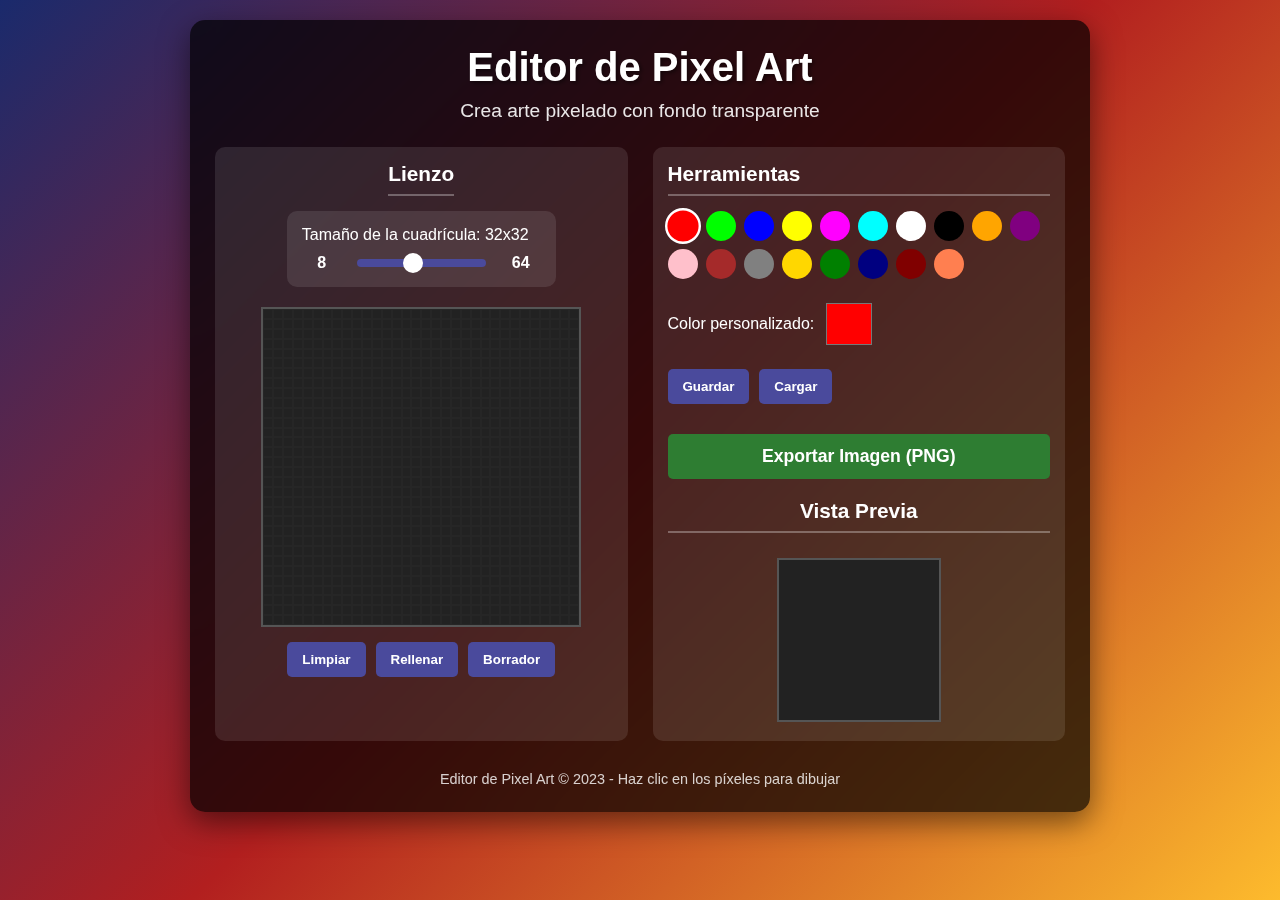
<file: editor.html>
<!DOCTYPE html>
<html lang="es">
<head>
    <meta charset="UTF-8">
    <meta name="viewport" content="width=device-width, initial-scale=1.0">
    <title>Editor de Pixel Art Ajustable</title>
    <style>
        * {
            margin: 0;
            padding: 0;
            box-sizing: border-box;
            font-family: 'Segoe UI', Tahoma, Geneva, Verdana, sans-serif;
        }
        
        body {
            background: linear-gradient(135deg, #1a2a6c, #b21f1f, #fdbb2d);
            min-height: 100vh;
            display: flex;
            flex-direction: column;
            align-items: center;
            padding: 20px;
            color: white;
        }
        
        .container {
            max-width: 900px;
            width: 100%;
            background-color: rgba(0, 0, 0, 0.7);
            border-radius: 15px;
            padding: 25px;
            box-shadow: 0 10px 30px rgba(0, 0, 0, 0.5);
            backdrop-filter: blur(10px);
        }
        
        header {
            text-align: center;
            margin-bottom: 25px;
        }
        
        h1 {
            font-size: 2.5rem;
            margin-bottom: 10px;
            text-shadow: 2px 2px 4px rgba(0, 0, 0, 0.5);
        }
        
        .subtitle {
            font-size: 1.2rem;
            opacity: 0.9;
        }
        
        .editor-container {
            display: flex;
            flex-wrap: wrap;
            gap: 25px;
            justify-content: center;
        }
        
        .canvas-container {
            flex: 1;
            min-width: 300px;
            background-color: rgba(255, 255, 255, 0.1);
            border-radius: 10px;
            padding: 15px;
            display: flex;
            flex-direction: column;
            align-items: center;
        }
        
        .pixel-grid {
            display: grid;
            width: 320px;
            height: 320px;
            border: 2px solid #555;
            background-color: #222;
            margin-bottom: 15px;
            /* background-image: 
                linear-gradient(45deg, #333 25%, transparent 25%),
                linear-gradient(-45deg, #333 25%, transparent 25%),
                linear-gradient(45deg, transparent 75%, #333 75%),
                linear-gradient(-45deg, transparent 75%, #333 75%); */
            background-size: 20px 20px;
            background-position: 0 0, 0 10px, 10px -10px, -10px 0px;
        }
        
        .pixel {
            border: 1px solid rgba(51, 51, 51, 0.3);
            cursor: pointer;
            transition: transform 0.1s;
        }
        
        .pixel:hover {
            transform: scale(1.1);
            z-index: 1;
            position: relative;
        }
        
        .tools-container {
            flex: 1;
            min-width: 250px;
            background-color: rgba(255, 255, 255, 0.1);
            border-radius: 10px;
            padding: 15px;
        }
        
        .section-title {
            font-size: 1.3rem;
            margin-bottom: 15px;
            padding-bottom: 8px;
            border-bottom: 2px solid rgba(255, 255, 255, 0.3);
        }
        
        .color-palette {
            display: flex;
            flex-wrap: wrap;
            gap: 8px;
            margin-bottom: 20px;
        }
        
        .color {
            width: 30px;
            height: 30px;
            border-radius: 50%;
            cursor: pointer;
            border: 2px solid transparent;
            transition: transform 0.2s, border-color 0.2s;
        }
        
        .color:hover {
            transform: scale(1.2);
        }
        
        .color.active {
            border-color: white;
            transform: scale(1.2);
        }
        
        .custom-color {
            display: flex;
            align-items: center;
            gap: 10px;
            margin-bottom: 20px;
        }
        
        #color-picker {
            width: 50px;
            height: 50px;
            border: none;
            background: transparent;
            cursor: pointer;
        }
        
        .tool-buttons {
            display: flex;
            flex-wrap: wrap;
            gap: 10px;
            margin-bottom: 20px;
        }
        
        button {
            padding: 10px 15px;
            border: none;
            border-radius: 5px;
            background-color: #4a4a9c;
            color: white;
            cursor: pointer;
            transition: background-color 0.3s, transform 0.2s;
            font-weight: bold;
        }
        
        button:hover {
            background-color: #5a5aac;
            transform: translateY(-2px);
        }
        
        button:active {
            transform: translateY(1px);
        }
        
        .export-btn {
            background-color: #2e7d32;
            width: 100%;
            padding: 12px;
            font-size: 1.1rem;
            margin-top: 10px;
        }
        
        .export-btn:hover {
            background-color: #3e8d42;
        }
        
        .preview {
            margin-top: 20px;
            text-align: center;
        }
        
        #preview-canvas {
            border: 2px solid #555;
            background-color: #222;
            margin-top: 10px;
            image-rendering: pixelated;
            /* background-image: 
                linear-gradient(45deg, #333 25%, transparent 25%),
                linear-gradient(-45deg, #333 25%, transparent 25%),
                linear-gradient(45deg, transparent 75%, #333 75%),
                linear-gradient(-45deg, transparent 75%, #333 75%); */
            background-size: 20px 20px;
            background-position: 0 0, 0 10px, 10px -10px, -10px 0px;
        }
        
        .grid-controls {
            display: flex;
            flex-direction: column;
            gap: 10px;
            margin-bottom: 20px;
            background-color: rgba(255, 255, 255, 0.1);
            padding: 15px;
            border-radius: 10px;
        }
        
        .grid-slider {
            display: flex;
            align-items: center;
            gap: 15px;
        }
        
        .slider-value {
            min-width: 40px;
            text-align: center;
            font-weight: bold;
        }
        
        input[type="range"] {
            flex: 1;
            height: 8px;
            -webkit-appearance: none;
            background: #4a4a9c;
            border-radius: 5px;
            outline: none;
        }
        
        input[type="range"]::-webkit-slider-thumb {
            -webkit-appearance: none;
            width: 20px;
            height: 20px;
            border-radius: 50%;
            background: #ffffff;
            cursor: pointer;
        }
        
        footer {
            margin-top: 30px;
            text-align: center;
            font-size: 0.9rem;
            opacity: 0.8;
        }
        
        @media (max-width: 768px) {
            .editor-container {
                flex-direction: column;
            }
            
            .pixel-grid {
                width: 280px;
                height: 280px;
            }
        }
    </style>
</head>
<body>
    <div class="container">
        <header>
            <h1>Editor de Pixel Art</h1>
            <p class="subtitle">Crea arte pixelado con fondo transparente</p>
        </header>
        
        <div class="editor-container">
            <div class="canvas-container">
                <h2 class="section-title">Lienzo</h2>
                
                <div class="grid-controls">
                    <label for="grid-size">Tamaño de la cuadrícula: <span id="grid-size-value">32</span>x<span id="grid-size-value2">32</span></label>
                    <div class="grid-slider">
                        <span class="slider-value">8</span>
                        <input type="range" id="grid-size" min="8" max="64" value="32" step="8">
                        <span class="slider-value">64</span>
                    </div>
                </div>
                
                <div class="pixel-grid" id="pixel-grid"></div>
                <div class="tool-buttons">
                    <button id="clear-btn">Limpiar</button>
                    <button id="fill-btn">Rellenar</button>
                    <button id="eraser-btn">Borrador</button>
                </div>
            </div>
            
            <div class="tools-container">
                <h2 class="section-title">Herramientas</h2>
                
                <div class="color-palette" id="color-palette"></div>
                
                <div class="custom-color">
                    <label for="color-picker">Color personalizado:</label>
                    <input type="color" id="color-picker" value="#ff0000">
                </div>
                
                <div class="tool-buttons">
                    <button id="save-btn">Guardar</button>
                    <button id="load-btn">Cargar</button>
                </div>
                
                <button class="export-btn" id="export-btn">Exportar Imagen (PNG)</button>
                
                <div class="preview">
                    <h3 class="section-title">Vista Previa</h3>
                    <canvas id="preview-canvas" width="160" height="160"></canvas>
                </div>
            </div>
        </div>
        
        <footer>
            <p>Editor de Pixel Art &copy; 2023 - Haz clic en los píxeles para dibujar</p>
        </footer>
    </div>

    <script>
        document.addEventListener('DOMContentLoaded', function() {
            // Configuración inicial
            let gridSize = 32;
            const canvasSize = 320;
            let currentColor = '#ff0000';
            let isDrawing = false;
            let isErasing = false;
            
            // Elementos del DOM
            const pixelGrid = document.getElementById('pixel-grid');
            const colorPalette = document.getElementById('color-palette');
            const colorPicker = document.getElementById('color-picker');
            const clearBtn = document.getElementById('clear-btn');
            const fillBtn = document.getElementById('fill-btn');
            const eraserBtn = document.getElementById('eraser-btn');
            const saveBtn = document.getElementById('save-btn');
            const loadBtn = document.getElementById('load-btn');
            const exportBtn = document.getElementById('export-btn');
            const previewCanvas = document.getElementById('preview-canvas');
            const previewCtx = previewCanvas.getContext('2d');
            const gridSizeSlider = document.getElementById('grid-size');
            const gridSizeValue = document.getElementById('grid-size-value');
            const gridSizeValue2 = document.getElementById('grid-size-value2');
            
            // Paleta de colores predefinidos
            const colors = [
                '#ff0000', '#00ff00', '#0000ff', '#ffff00', '#ff00ff', '#00ffff',
                '#ffffff', '#000000', '#ffa500', '#800080', '#ffc0cb', '#a52a2a',
                '#808080', '#ffd700', '#008000', '#000080', '#800000', '#ff7f50'
            ];
            
            // Estado del lienzo
            let gridState = [];
            
            // Inicializar la paleta de colores
            function initColorPalette() {
                colorPalette.innerHTML = '';
                
                colors.forEach(color => {
                    const colorElement = document.createElement('div');
                    colorElement.className = 'color';
                    colorElement.style.backgroundColor = color;
                    colorElement.addEventListener('click', () => {
                        setCurrentColor(color);
                    });
                    colorPalette.appendChild(colorElement);
                });
                
                // Establecer el primer color como activo
                setCurrentColor(colors[0]);
            }
            
            // Establecer el color actual
            function setCurrentColor(color) {
                currentColor = color;
                colorPicker.value = color;
                
                // Actualizar estado activo en la paleta
                document.querySelectorAll('.color').forEach(el => {
                    el.classList.remove('active');
                    if (el.style.backgroundColor === color || 
                        rgbToHex(el.style.backgroundColor) === color) {
                        el.classList.add('active');
                    }
                });
                
                isErasing = false;
                eraserBtn.textContent = 'Borrador';
            }
            
            // Convertir RGB a HEX
            function rgbToHex(rgb) {
                if (!rgb) return '';
                
                const result = rgb.match(/\d+/g);
                if (!result) return '';
                
                return '#' + result.map(x => {
                    const hex = parseInt(x).toString(16);
                    return hex.length === 1 ? '0' + hex : hex;
                }).join('');
            }
            
            // Inicializar la cuadrícula de píxeles
            function initPixelGrid() {
                // Inicializar el estado de la cuadrícula
                gridState = Array(gridSize).fill().map(() => Array(gridSize).fill('transparent'));
                
                // Calcular el tamaño de cada píxel
                const pixelSize = canvasSize / gridSize;
                
                // Configurar la cuadrícula
                pixelGrid.innerHTML = '';
                pixelGrid.style.gridTemplateColumns = `repeat(${gridSize}, 1fr)`;
                pixelGrid.style.gridTemplateRows = `repeat(${gridSize}, 1fr)`;
                
                for (let y = 0; y < gridSize; y++) {
                    for (let x = 0; x < gridSize; x++) {
                        const pixel = document.createElement('div');
                        pixel.className = 'pixel';
                        pixel.style.backgroundColor = gridState[y][x];
                        pixel.dataset.x = x;
                        pixel.dataset.y = y;
                        
                        pixel.addEventListener('mousedown', (e) => {
                            isDrawing = true;
                            drawPixel(x, y, e.shiftKey);
                        });
                        
                        pixel.addEventListener('mouseover', () => {
                            if (isDrawing) {
                                drawPixel(x, y);
                            }
                        });
                        
                        pixelGrid.appendChild(pixel);
                    }
                }
                
                // Actualizar vista previa
                updatePreview();
            }
            
            // Dibujar un píxel
            function drawPixel(x, y, isErasingOverride = false) {
                const color = (isErasing || isErasingOverride) ? 'transparent' : currentColor;
                gridState[y][x] = color;
                
                const pixel = document.querySelector(`.pixel[data-x="${x}"][data-y="${y}"]`);
                if (pixel) {
                    pixel.style.backgroundColor = color;
                }
                
                updatePreview();
            }
            
            // Actualizar la vista previa
            function updatePreview() {
                const previewSize = 160;
                const scale = previewSize / gridSize;
                
                // Limpiar el canvas con patrón de tablero de ajedrez para transparencia
                previewCtx.fillStyle = '#222';
                previewCtx.fillRect(0, 0, previewCanvas.width, previewCanvas.height);
                
                // Dibujar patrón de transparencia
                const squareSize = 10;
                // for (let y = 0; y < previewSize; y += squareSize * 2) {
                //     for (let x = 0; x < previewSize; x += squareSize * 2) {
                //         previewCtx.fillStyle = '#333';
                //         previewCtx.fillRect(x, y, squareSize, squareSize);
                //         previewCtx.fillRect(x + squareSize, y + squareSize, squareSize, squareSize);
                //     }
                // }
                
                // Dibujar cada píxel en la vista previa
                for (let y = 0; y < gridSize; y++) {
                    for (let x = 0; x < gridSize; x++) {
                        if (gridState[y][x] !== 'transparent') {
                            previewCtx.fillStyle = gridState[y][x];
                            previewCtx.fillRect(x * scale, y * scale, scale, scale);
                        }
                    }
                }
            }
            
            // Limpiar el lienzo
            function clearCanvas() {
                gridState = Array(gridSize).fill().map(() => Array(gridSize).fill('transparent'));
                initPixelGrid();
            }
            
            // Rellenar el lienzo con el color actual
            function fillCanvas() {
                gridState = Array(gridSize).fill().map(() => Array(gridSize).fill(currentColor));
                initPixelGrid();
            }
            
            // Alternar el borrador
            function toggleEraser() {
                isErasing = !isErasing;
                eraserBtn.textContent = isErasing ? 'Borrador (ON)' : 'Borrador';
            }

            function initState() {
                gridSize = 32;
                gridState = Array(gridSize).fill().map(() => Array(gridSize).fill('transparent'));
                saveState();
            }
            
            // Guardar el estado actual
            function saveState() {
                const stateToSave = {
                    gridSize: gridSize,
                    gridState: gridState
                };
                localStorage.setItem('pixelArtState', JSON.stringify(stateToSave));
                alert('¡Diseño guardado correctamente!');
            }
            
            // Cargar un estado guardado - CORREGIDO
            function loadState() {
                const savedState = localStorage.getItem('pixelArtState');
                if (savedState) {
                    try {
                        const state = JSON.parse(savedState);
                        
                        // Verificar que el estado tenga la estructura correcta
                        if (state && state.gridSize && state.gridState) {
                            gridSize = state.gridSize;
                            gridState = state.gridState;
                            
                            // Actualizar controles de la interfaz
                            gridSizeSlider.value = gridSize;
                            gridSizeValue.textContent = gridSize;
                            gridSizeValue2.textContent = gridSize;
                            
                            // Recrear la cuadrícula con el nuevo estado
                            recreatePixelGrid();
                            
                            // alert('¡Diseño cargado correctamente!');
                        } else {
                            alert('Error: El diseño guardado tiene un formato incorrecto.');
                            initState();
                        }
                    } catch (e) {
                        alert('Error al cargar el diseño: ' + e.message);
                    }
                } else {
                    alert('No hay diseños guardados.');
                    initState()
                }
            }
            
            // Función para recrear la cuadrícula con un estado cargado
            function recreatePixelGrid() {
                // Configurar la cuadrícula
                pixelGrid.innerHTML = '';
                pixelGrid.style.gridTemplateColumns = `repeat(${gridSize}, 1fr)`;
                pixelGrid.style.gridTemplateRows = `repeat(${gridSize}, 1fr)`;
                
                for (let y = 0; y < gridSize; y++) {
                    for (let x = 0; x < gridSize; x++) {
                        const pixel = document.createElement('div');
                        pixel.className = 'pixel';
                        // Asegurarse de que el color sea válido
                        pixel.style.backgroundColor = gridState[y][x] || 'transparent';
                        pixel.dataset.x = x;
                        pixel.dataset.y = y;
                        
                        pixel.addEventListener('mousedown', (e) => {
                            isDrawing = true;
                            drawPixel(x, y, e.shiftKey);
                        });
                        
                        pixel.addEventListener('mouseover', () => {
                            if (isDrawing) {
                                drawPixel(x, y);
                            }
                        });
                        
                        pixelGrid.appendChild(pixel);
                    }
                }
                
                // Actualizar vista previa
                updatePreview();
            }
            
            // Exportar la imagen
            function exportImage() {
                const exportCanvas = document.createElement('canvas');
                exportCanvas.width = gridSize * 10; // 10px por píxel
                exportCanvas.height = gridSize * 10;
                const exportCtx = exportCanvas.getContext('2d');
                
                // Hacer el fondo transparente
                exportCtx.clearRect(0, 0, exportCanvas.width, exportCanvas.height);
                
                // Dibujar cada píxel en el canvas de exportación
                for (let y = 0; y < gridSize; y++) {
                    for (let x = 0; x < gridSize; x++) {
                        if (gridState[y][x] !== 'transparent') {
                            exportCtx.fillStyle = gridState[y][x];
                            exportCtx.fillRect(x * 10, y * 10, 10, 10);
                        }
                    }
                }
                
                // Crear un enlace de descarga
                const link = document.createElement('a');
                link.download = 'pixel-art.png';
                link.href = exportCanvas.toDataURL('image/png');
                link.click();
            }
            
            // Cambiar el tamaño de la cuadrícula
            function changeGridSize() {
                gridSize = parseInt(gridSizeSlider.value);
                gridSizeValue.textContent = gridSize;
                gridSizeValue2.textContent = gridSize;
                initPixelGrid();
            }
            
            // Event Listeners
            colorPicker.addEventListener('input', (e) => {
                setCurrentColor(e.target.value);
            });
            
            clearBtn.addEventListener('click', clearCanvas);
            fillBtn.addEventListener('click', fillCanvas);
            eraserBtn.addEventListener('click', toggleEraser);
            saveBtn.addEventListener('click', saveState);
            loadBtn.addEventListener('click', loadState);
            exportBtn.addEventListener('click', exportImage);
            gridSizeSlider.addEventListener('input', changeGridSize);
            
            // Detener el dibujo cuando se suelta el mouse
            document.addEventListener('mouseup', () => {
                isDrawing = false;
            });
            
            // Inicializar la aplicación
            initColorPalette();
            initPixelGrid();
            loadState();
        });
    </script>
</body>
</html>
</file>
